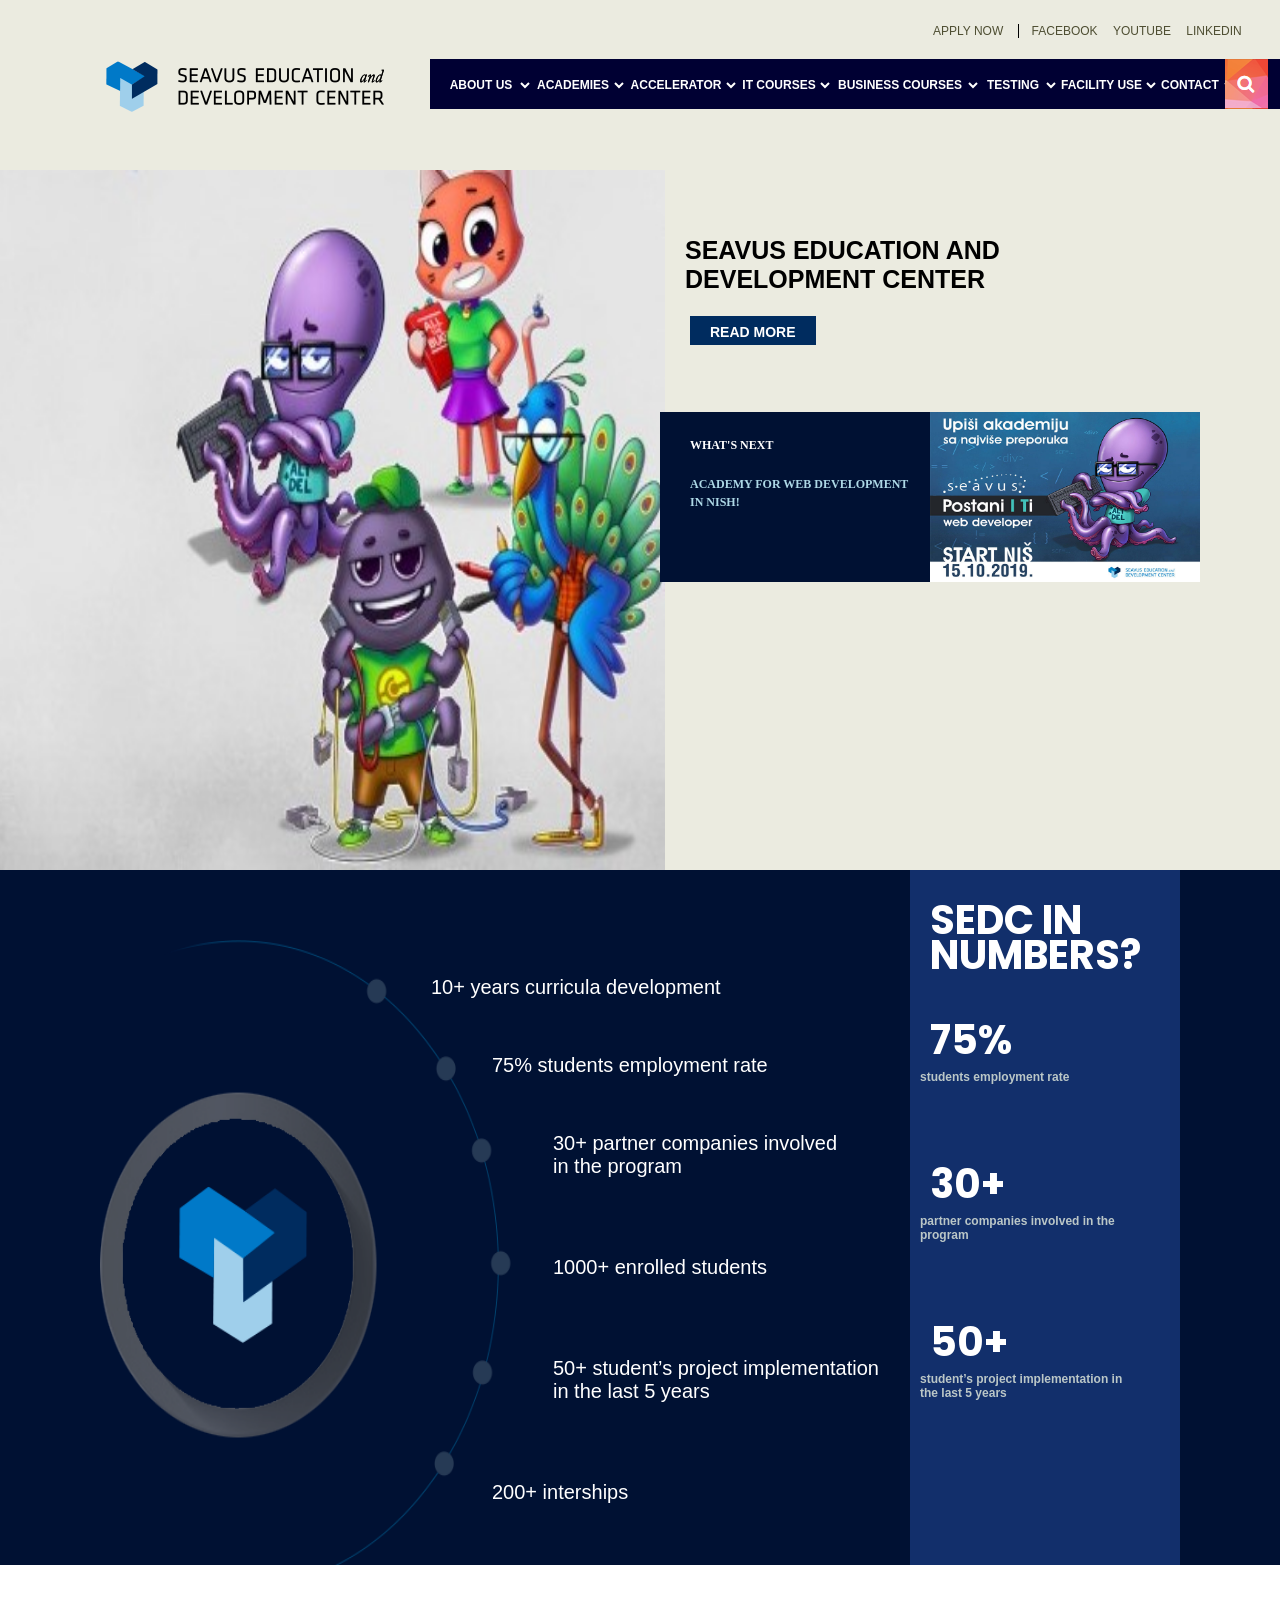
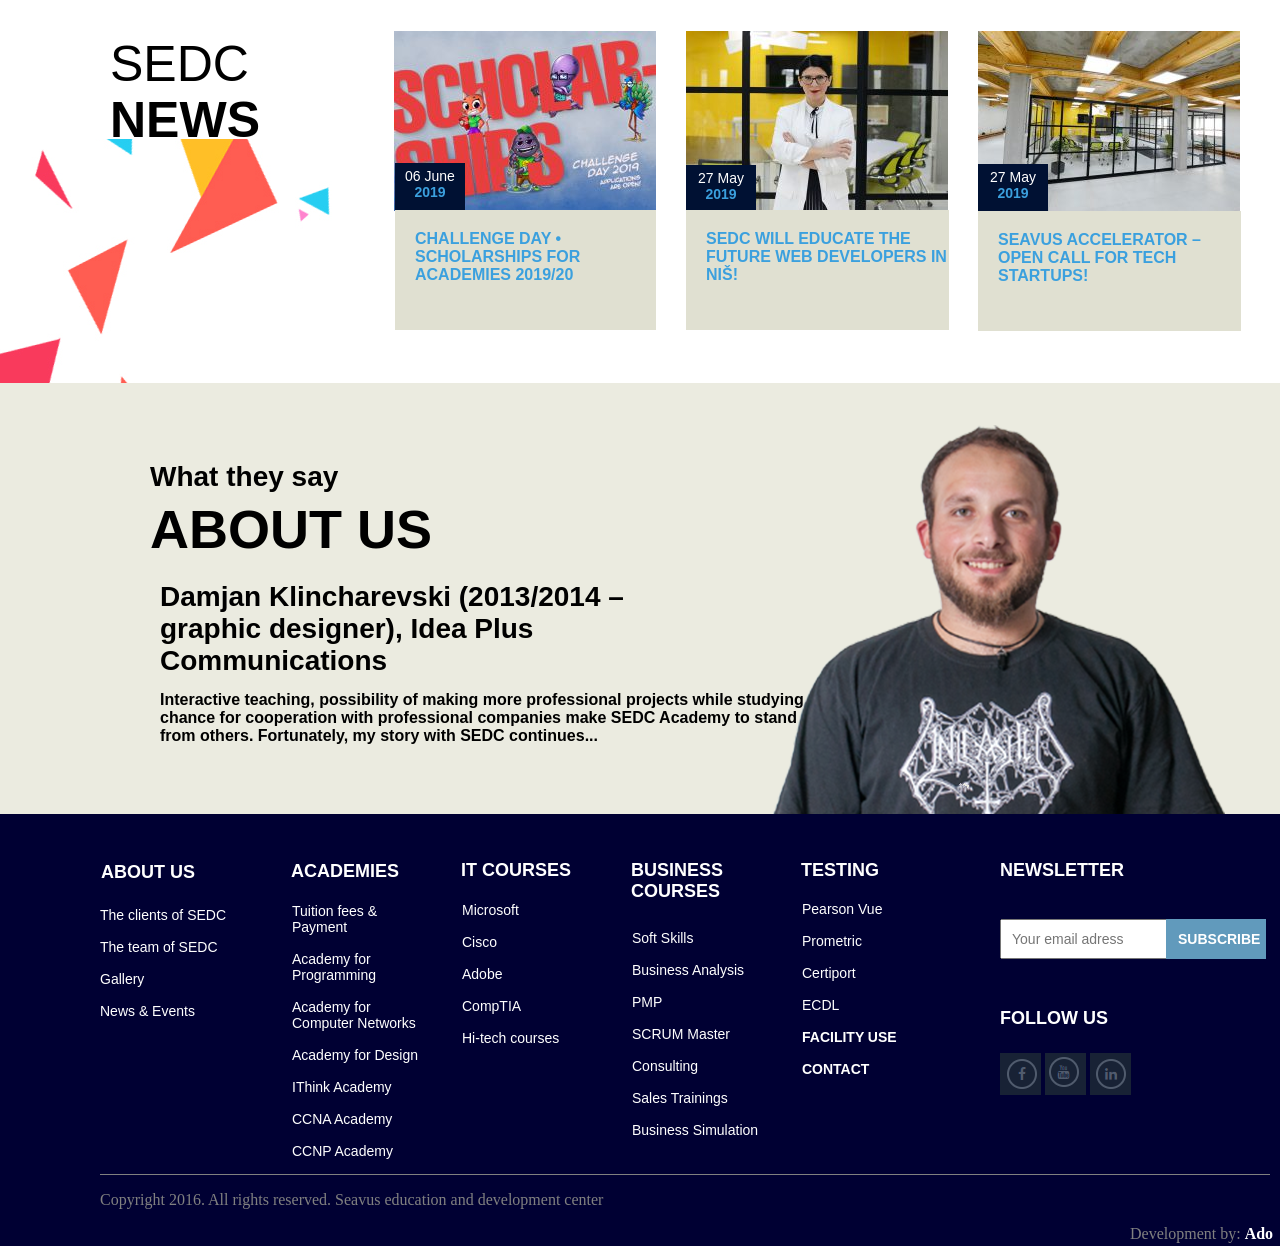
<file: index.html>
<!DOCTYPE html>
<html lang="en">

<head>
    <meta charset="UTF-8">
    <meta name="viewport" content="width=device-width, initial-scale=1.0">
    <meta http-equiv="X-UA-Compatible" content="ie=edge">
    <link href="https://fonts.googleapis.com/css?family=Poppins&display=swap" rel="stylesheet">

    <link href="htmlCssPractice.css" type="text/css" rel="stylesheet">
    <title>Seavus Education Center</title>
</head>

<body>
    <div id="page">
        <section id="wrapper">
            <header>
                <nav>
                    <ul>
                        <a href="#" class="secondarynav">
                            <li class="secondarynav" id="item1">APPLY NOW</li>
                        </a>
                        <a href="#" class="secondarynav">
                            <li class="secondarynav">FACEBOOK</li>
                        </a>
                        <a href="#" class="secondarynav">
                            <li class="secondarynav">YOUTUBE</li>
                        </a>
                        <a href="#" class="secondarynav">
                            <li class="secondarynav">LINKEDIN</li>
                        </a>
                    </ul>
                </nav>

                <img src="img/logo.png" alt="logo" id="logo" />

                <nav class="navcolor">
                    <select id="selectp">
                        <option selected="selected" class="primarynav" disabled="disabled"><a>ABOUT US</a></option>
                        <option class="primarynav">OVERVIEW</option>
                        <option class="primarynav">TEAM</option>
                        <option class="primarynav">CLIENTS</option>
                        <option class="primarynav">GALLERY</option>
                        <option class="primarynav">NEWSROOM</option>
                        <option class="primarynav">SUCCESS STORIES</option>
                        <option class="primarynav"> TESTIMONIALS</option>
                    </select>
                    <select id="selectp1">
                        <option selected="selected" class="primarynav1" disabled="disabled"><a>ACADEMIES</a></option>
                        <option class="primarynav1">TUITION FEES & PAYMENT</option>
                        <option class="primarynav1">ACADEMY FOR PROGRAMMING</option>
                        <option class="primarynav1">ACADEMY FOR COMPUTER NETWORKS</option>
                        <option class="primarynav1">ACADEMY FOR DESIGN</option>
                        <option class="primarynav1">ACADEMY FOR SOFTWARE TESTING <sup>NEW</sup>
                        </option>
                        <option class="primarynav1"> ITHINK ACADEMY</option>
                        <option class="primarynav1">FAQ</option>
                    </select>
                    <select id="selectp2">
                        <option selected="selected" class="primarynav1" disabled="disabled"><a>ACCELERATOR</a></option>
                        <option class="primarynav2">ACCELERATION PROGRAM</option>
                    </select>
                    <select id="selectp3">
                        <option selected="selected" class="primarynav1" disabled="disabled"><a>IT COURSES</a></option>
                        <option class="primarynav3">MICROSOFT</option>
                        <option class="primarynav3">CISCO</option>
                        <option class="primarynav3">ADOBE</option>
                        <option class="primarynav3">COMPTIA</option>
                        <option class="primarynav3">HI-TECH COURSES</option>
                        <option class="primarynav3">______________________</option>
                        <option></option>
                        <option class="primarynav3">COURSES SCHEDULE</option>
                    </select>
                    <select id="selectp4">
                        <option selected="selected" class="primarynav1" disabled="disabled"><a>BUSINESS COURSES</a>
                        </option>
                        <option class="primarynav4">SOFT SKILLS</option>
                        <option class="primarynav4">BUSINESS ANALYSIS</option>
                        <option class="primarynav4">PMP</option>
                        <option class="primarynav4">SCRUM MASTER</option>
                        <option class="primarynav4">CONSULTING</option>
                        <option class="primarynav4">SALES TRAININGS</option>
                        <option class="primarynav4">BUSINESS SIMULATION</option>
                        <option class="primarynav4">____________________________</option>
                        <option></option>
                        <option class="primarynav4">COURSES SCHEDULE</option>
                    </select>
                    <select id="selectp5">
                        <option selected="selected" class="primarynav1" disabled="disabled"><a>TESTING</a></option>
                        <option class="primarynav5">PEARSON VUE</option>
                        <option class="primarynav5">PROMETRIC</option>
                        <option class="primarynav5">CERTIPORT</option>
                        <option class="primarynav5">NEXTEC <sup>NEW</sup></option>
                        <option class="primarynav5">KRYTERION <sup>NEW</sup></option>
                        <option class="primarynav5">EC-COUNCIL <sup>NEW</sup></option>
                        <option></option>
                        <option></option>
                        <option></option>
                        <option></option>
                    </select>
                    <select id="selectp6">
                        <option selected="selected" disabled="disabled"><a>FACILITY USE</a></option>
                    </select>
                    <select id="selectp7">
                        <option selected="selected" disabled="disabled"><a>CONTACT</a></option>
                    </select>
                    <p class="searchbar"></p>
                </nav>
            </header>

            <section>
                <img src="img/sedc.jpg" alt="picture with characters octopus etc.." width="500px" height="500px"
                    id="paun" />
                <aside>
                    <h1 id="paun1">SEAVUS EDUCATION AND <br />DEVELOPMENT CENTER</h1>
                    <a href="#" id="readm">READ MORE</a>
                </aside>
                <aside id="next">
                    <h1 class="nextpart">WHAT'S NEXT</h1>
                    <h1 class="nish"><a href="#" id="nish">ACADEMY FOR WEB DEVELOPMENT <br />IN NISH!</a></h1>
                    <a href="#"><img src="img/nish.jpeg" alt="nish" id="nishimg" /></a>
                </aside>
            </section>
        </section>

        <div id="makingpositionpossible">
            <section>
                <img src="img/backgrsedc.png" alt="background sedc" id="img3" />
            </section>
            <ul class="listb">
                <li id="listbli">10+ years curricula development</li>
                <li>
                    <ul class="listb1">
                        <li id="listbli1">75% students employment rate</li>
                        <li>
                            <ul class="listb2">
                                <li id="listbli2">30+ partner companies involved <br />in the program</li>
                                <li id="listbli3">1000+ enrolled students</li>
                                <li id="listbli4">50+ student’s project implementation <br />in the last 5 years</li>
                            </ul>
                        </li>
                        <li>200+ interships</li>
                    </ul>
                </li>
            </ul>
            <aside id="sedcnum">
                <h1>SEDC IN <br /></h1>
                <h1 id="numbers">NUMBERS?</h1>
                <h1>75%</h1>
                <p>students employment rate</p>
                <h1>30+</h1>
                <p>partner companies involved in the <br /> program</p>
                <h1>50+</h1>
                <p>student’s project implementation in <br /> the last 5 years</p>
            </aside>
        </div>

        <div id="makingpositionpossible2">
            <section id="secnews">
                <p>SEDC</p>
                <h1><br />NEWS</h1>
                <img src="img/news.png" alt="news sedc" />
                <a href="#"><img src="img/img1.jpg" alt="img1" class="newsimg" /></a>
                <a href="#"><img src="img/img2.jpg" alt="img2" class="newsimg" /></a>
                <img src="img/img3.jpg" alt="img3" class="newsimg" />
                <a href="#" class="datenews">
                    <p id="p1news">06 June <br /> <span id="yearsecnews">2019</span></p>
                </a>
                <a href="#" id="linkp2news">
                    <p id="p2news">CHALLENGE DAY • <br />SCHOLARSHIPS FOR <br /> ACADEMIES 2019/20</p>
                </a>

                <a href="#" class="datenews">
                    <p id="p3news">27 May <br /> <span id="yearsecnews2">2019</span></p>
                </a>
                <a href="#" id="linkp4news">
                    <p id="p4news">SEDC WILL EDUCATE THE <br /> FUTURE WEB DEVELOPERS IN <br /> NIŠ!</p>
                </a>

                <a href="#" class="datenews">
                    <p id="p5news">27 May <br /> <span id="yearsecnews3">2019</span></p>
                </a>
                <a href="#" id="linkp6news">
                    <p id="p6news">SEAVUS ACCELERATOR – <br />OPEN CALL FOR TECH<br /> STARTUPS!</p>
                </a>
            </section>
        </div>

        <div id="makingpositionpossible3">
            <section id="about">
                <h2>What they say</h2>
                <h1>ABOUT US</h1>
                <a href="#" class="linkabouth3">
                    <h3>Damjan Klincharevski (2013/2014 – <br /> graphic designer), Idea Plus<br /> Communications</h3>
                </a>
                <p id="damjantext">Interactive teaching, possibility of making more professional projects while studying,<br />
                    chance for cooperation with professional companies make SEDC Academy to stand out<br /> from others.
                    Fortunately, my story with SEDC continues...
                </p>
                <a href="#"><img src="img/damjan.png" alt="a man" id="damjan" /></a>
            </section>
        </div>

        <div id="makingpositionpossible4">
            <section>
                <nav id="listsnav">
                    <ul>
                        <a href="#" id="linkabout">
                            <li id="about">ABOUT US</li>
                        </a>
                        <li>
                            <ul id="aboutitems">
                                <a href="#" class="linkaboutitems">
                                    <li>The clients of SEDC</li>
                                </a> <br /><br />
                                <a href="#" class="linkaboutitems">
                                    <li>The team of SEDC</li>
                                </a> <br /><br />
                                <a href="#" class="linkaboutitems">
                                    <li>Gallery</li> <br />
                                </a> <br />
                                <a href="#" class="linkaboutitems">
                                    <li>News & Events</li>
                                </a> <br /><br />
                            </ul>
                        </li>
                    </ul>

                    <ul>
                        <a href="#" id="linkacademies">
                            <li id="academies">ACADEMIES</li>
                        </a>
                        <li>
                            <ul id="academiesitems">
                                <a href="#" class="linkacademiesitems">
                                    <li>Tuition fees & <br />Payment</li>
                                </a> <br /><br />
                                <a href="#" class="linkacademiesitems">
                                    <li>Academy for <br /> Programming</li>
                                </a> <br /> <br />
                                <a href="#" class="linkacademiesitems">
                                    <li>Academy for <br />Computer Networks</li>
                                </a> <br /> <br />
                                <a href="#" class="linkacademiesitems">
                                    <li>Academy for Design</li>
                                </a><br /><br />
                                <a href="#" class="linkacademiesitems">
                                    <li>IThink Academy</li>
                                </a><br /><br />
                                <a href="#" class="linkacademiesitems">
                                    <li>CCNA Academy</li>
                                </a><br /><br />
                                <a href="#" class="linkacademiesitems">
                                    <li>CCNP Academy</li>
                                </a><br />
                            </ul>
                        </li>
                    </ul>

                    <ul>
                        <a href="#" class="linkcourses">
                            <li id="courses">IT COURSES</li>
                        </a>
                        <li>
                            <ul id="coursesitems">
                                <a href="#" class="linkcoursesitems">
                                    <li>Microsoft</li>
                                </a> <br /><br />
                                <a href="#" class="linkcoursesitems">
                                    <li>Cisco</li>
                                </a><br /><br />
                                <a href="#" class="linkcoursesitems">
                                    <li>Adobe</li>
                                </a><br /><br />
                                <a href="#" class="linkcoursesitems">
                                    <li>CompTIA</li>
                                </a><br /><br />
                                <a href="#" class="linkcoursesitems">
                                    <li>Hi-tech courses</li>
                                </a>
                            </ul>
                        </li>
                    </ul>


                    <ul>
                        <a href="#" class="linkbusiness">
                            <li id="business">BUSINESS <br /> COURSES</li>
                        </a>
                        <li>
                            <ul id="businessitems">
                                <a href="#" class="linkbusinessitems">
                                    <li>Soft Skills</li>
                                </a> <br /><br />
                                <a href="#" class="linkbusinessitems">
                                    <li>Business Analysis</li>
                                </a><br /><br />
                                <a href="#" class="linkbusinessitems">
                                    <li>PMP</li>
                                </a><br /><br />
                                <a href="#" class="linkbusinessitems">
                                    <li>SCRUM Master</li>
                                </a><br /><br />
                                <a href="#" class="linkbusinessitems">
                                    <li>Consulting</li>
                                </a><br /><br />
                                <a href="#" class="linkbusinessitems">
                                    <li>Sales Trainings</li>
                                </a><br /><br />
                                <a href="#" class="linkbusinessitems">
                                    <li>Business Simulation</li>
                                </a>
                            </ul>
                        </li>
                    </ul>


                    <ul>
                        <a href="#" class="linktesting">
                            <li id="testing">TESTING</li>
                        </a>
                        <li>
                            <ul id="testingitems">
                                <a href="#" class="linktestingitems">
                                    <li>Pearson Vue</li>
                                </a> <br /><br />
                                <a href="#" class="linktestingitems">
                                    <li>Prometric</li>
                                </a><br /><br />
                                <a href="#" class="linktestingitems">
                                    <li>Certiport</li>
                                </a><br /><br />
                                <a href="#" class="linktestingitems">
                                    <li>ECDL</li>
                                </a><br /><br />
                                <a href="#" class="linktestingitems">
                                    <li><b>FACILITY USE</b></li>
                                </a><br /><br />
                                <a href="#" class="linktestingitems">
                                    <li><b>CONTACT</b></li>
                                </a>
                            </ul>
                        </li>
                    </ul>
                </nav>

                <aside>
                    <h1 id="newsletter">NEWSLETTER</h1>

                    <form action="" method="">
                        <input type="email" name="email" placeholder="Your email adress" id="email" />
                        <input type="submit" value="SUBSCRIBE" required="required" id="subscribe" />
                    </form>
                    <nav>
                        <h1 id="follow">FOLLOW US</h1>
                        <a href="#"><img src="img/fb.png" id="fb" /></a>
                        <a href="#"><img src="img/yt.png" id="yt" /></a>
                        <a href="#"><img src="img/insta.png" id="insta" /></a>
                    </nav>
                </aside>
            </section>

            <footer>
                <section id="copyright">
                    <p>Copyright 2016. All rights reserved. Seavus education and development center</p>
                    <p id="devv">Development by: <b><span id="dev">Ado</span></b></p>
                </section>
            </footer>
        </div>
    </div><!--End of div id="page"-->
</body>

</html>
</file>
<file: htmlCssPractice.css>
#page{
    width: 90%;
}
header{
    background-color: #ebebe0;
    margin: 0px;
    padding: 0px;

    width: 100%;
    height: 870px;
    min-height: 770px;
    position: absolute;  /* Set up positioning */
    top: 0;
    left: 0;

}
.secondarynav{
    display: inline;
    list-style-type: none;
    padding: 0px 3px 0px 3px;
    margin: 0px;
    font-size: 12px;
    font-weight: 300px;
    color: #4e4e32;

    text-decoration: none;
    position: relative;
    left: 433px;
    font-family: Arial, Helvetica, sans-serif;
}
#item1{
    border-right: 1px solid black;
    padding-right: 15px;
}
ul{
    margin: 21px 0px 0px 21px;
}
#logo{
    display: block;
    position: relative;
    left: 105px;
    top: 21px;
}

.navcolor{
    background-color: #000033;
    width: 919px;
    height: 50px;
    position: relative;
    left: 430px;
    top: -33px;
    padding: 0px;
}
.primarynav{
    font-family: Arial, Helvetica, sans-serif;
    font-size: 12px;
    font-weight: 300px;
    color: white;
    background-color: #000033;

    list-style-type: none;
    display: inline;
    position: relative;
    left: 2px;
    top: 15px;
    right: 20px;
    text-align: center;
}
#selectp{
    font-family: Arial, Helvetica, sans-serif;
    font-size: 12px;
    font-weight: bold;
    width: 92px;
    margin: 18px 20px -5px 11px;
    background-color: #000033 ;
    color: white;
    border: none;
}
#selectp:hover{
    cursor: pointer;
    color: lightblue;
}

.primarynav1{
    font-family: Arial, Helvetica, sans-serif;
    font-size: 12px;
    font-weight: 300px;
    color: white;
    background-color: #000033;

    list-style-type: none;
    display: inline;
    position: relative;
    left: 2px;
    top: 15px;
    right: 20px;
    text-align: center;
}
#selectp1{
    font-family: Arial, Helvetica, sans-serif;
    font-size: 12px;
    font-weight: bold;
    width: 96px;
    margin: 18px 20px -5px -26px;
    background-color: #000033 ;
    color: white;
    border: none;
}
#selectp1:hover{
    cursor: pointer;
    color: lightblue;
}
.new{
    color: red;
}


.primarynav2{
    font-family: Arial, Helvetica, sans-serif;
    font-size: 12px;
    font-weight: 300px;
    color: white;
    background-color: #000033;

    list-style-type: none;
    display: inline;
    position: relative;
    left: 2px;
    top: 15px;
    right: 20px;
    text-align: center;
}
#selectp2{
    font-family: Arial, Helvetica, sans-serif;
    font-size: 12px;
    font-weight: bold;
    width: 114px;
    margin: 18px 20px -5px -26px;
    background-color: #000033 ;
    color: white;
    border: none;
}
#selectp2:hover{
    cursor: pointer;
    color: lightblue;
}


.primarynav3{
    font-family: Arial, Helvetica, sans-serif;
    font-size: 12px;
    font-weight: 300px;
    color: white;
    background-color: #000033;

    list-style-type: none;
    display: inline;
    position: relative;
    left: 2px;
    top: 15px;
    right: 20px;
    text-align: center;
}
#selectp3{
    font-family: Arial, Helvetica, sans-serif;
    font-size: 12px;
    font-weight: bold;
    width: 96px;
    margin: 18px 20px -5px -26px;
    background-color: #000033 ;
    color: white;
    border: none;
}
#selectp3:hover{
    cursor: pointer;
    color: lightblue;
}


.primarynav4{
    font-family: Arial, Helvetica, sans-serif;
    font-size: 12px;
    font-weight: 300px;
    color: white;
    background-color: #000033;

    list-style-type: none;
    display: inline;
    position: relative;
    left: 2px;
    top: 15px;
    right: 20px;
    text-align: center;
}
#selectp4{
    font-family: Arial, Helvetica, sans-serif;
    font-size: 12px;
    font-weight: bold;
    width: 150px;
    margin: 18px 20px -5px -26px;
    background-color: #000033 ;
    color: white;
    border: none;
}
#selectp4:hover{
    cursor: pointer;
    color: lightblue;
}


.primarynav5{
    font-family: Arial, Helvetica, sans-serif;
    font-size: 12px;
    font-weight: 300px;
    color: white;
    background-color: #000033;

    list-style-type: none;
    display: inline;
    position: relative;
    left: 2px;
    top: 15px;
    right: 20px;
    text-align: center;
}
#selectp5{
    font-family: Arial, Helvetica, sans-serif;
    font-size: 12px;
    font-weight: bold;
    width: 80px;
    margin: 18px 20px -5px -26px;
    background-color: #000033 ;
    color: white;
    border: none;
}
#selectp5:hover{
    cursor: pointer;
    color: lightblue;
}

#selectp6{
    font-family: Arial, Helvetica, sans-serif;
    font-size: 12px;
    font-weight: bold;
    width: 102px;
    margin: 18px 20px -5px -26px;
    background-color: #000033 ;
    color: white;
    border: none;
}
#selectp6:hover{
    cursor: pointer;
    color: lightblue;
}

#selectp7{
    font-family: Arial, Helvetica, sans-serif;
    font-size: 12px;
    font-weight: bold;
    width: 80px;
    margin: 18px 20px -5px -26px;
    background-color: #000033 ;
    color: white;
    border: none;
}
#selectp7:hover{
    cursor: pointer;
    color: lightblue;
}

.searchbar{
    background-image: url("img/search.png");
    width: 43px;
    height: 50px;
    position: relative;
    left: 795px;
    bottom: 50px;
    font-weight: bold;
    cursor: pointer;
}

#paun{
    position: absolute;
    top: 170px;
    left: -35px;
    width: 700px;
    height: 700px;
}

#paun1{
    position: absolute;
    top: 203px;
    left: 685px;
    font-size: 25px;
    font-family: Arial, Helvetica, sans-serif;
}

#readm{
    position: absolute;
    top: 316px;
    left: 690px;
    font-size: 14px;
    font-family: Arial, Helvetica, sans-serif;
    background-color: rgb(0, 44, 95);;
    color: white;
    text-decoration: none;
    font-weight: bold;
    padding: 8px 20px 5px 20px;
}

#readm:hover{
    background-color: white;
    color: rgb(0, 44, 95);;
}

#next{
    position: absolute;
    top: 412px;
    left: 660px;
    width: 270px;
    height: 170px;
    background-color: #001133;
}
.nextpart{
    color: white;
    font-weight: bold;
    padding-left: 30px;
    padding-top: 10px;
    font-size: 12px;
}
#nish{
    color: lightblue;
    font-weight: bold;
    padding-left: 0px;
    padding-top: 10px;
    font-size: 12px;
    text-decoration: none;
    text-align: center;
}
.nish{
    padding-left: 30px;
}
#nishimg{
    width: 270px;
    height: 170px;
    position: relative;
    left: 270px;
    top: -119px;
}

#makingpositionpossible{
    position: absolute;
    top: 870px;
    left: 0px;
    width: 100%;
    background-color: #001133;
    padding-left: 0px;
    margin-left: 0px;
    height: 695px;
}

#img3{
    width: 750px;
    height: 650px;
    padding-left: 100px;
    padding-top: 70px;
    margin-left: 0px;
}
.listb{
    list-style-type: none;
    position: absolute;
    color: white;
    font-family: Arial, Helvetica, sans-serif;
    font-size: 20px;
    top: 85px;
    left: 370px;
}
.listb1{
    list-style-type: none; 
}
.listb2{
    list-style-type: none;
}
#listbli{
    margin-bottom: 55px;
}
#listbli1{
    margin-bottom: 55px;
}
#listbli2{
    margin-bottom: 78px;
}
#listbli3{
    margin-bottom: 78px;
}
#listbli4{
    margin-bottom: 78px;
}

#sedcnum{
    float: right;
    position: relative;
    top:-724px;
    padding-top: 20px;
    padding-left: 10px;
    padding-right: 10px;
    background-color: #122f6b;
    width: 250px;
    margin-right:100px;
    height: 675px;
    overflow: auto;
}

#sedcnum h1{
    font-family: 'Poppins', sans-serif;
    color: white;
    font-size: 40px;
    font-weight: bold;
    margin-bottom: 0px;
    text-indent: 10px;
    text-align: justify;
    margin-top: 0px;
}

#sedcnum p{
    font-family: Arial, Helvetica, sans-serif;
    color: #bbc7c7;
    font-size: 12px;
    font-weight: bold;
    margin-top: 0px;
    margin-bottom: 70px;
    text-align: justify;
}
#numbers{
    margin-top: 0px;
    padding-top: 0px;
    position: relative;
    top: -25px;
    margin-bottom: 0px;
}


#makingpositionpossible2{
    position: absolute;
    top: 1565px;
    left: 0px;
    width: 100%;
    height: 430px;
    background-color: white;
}
#secnews h1{
    font-size: 50px;
    font-weight: bold;
    font-family: Arial, Helvetica, sans-serif;
    margin: 0px;
    padding: 0px;
    position: relative;
    top: 10px;
    left: 110px;
}
#secnews p{
    font-family: Arial, Helvetica, sans-serif;
    font-size: 50px;
    margin: 0px;
    padding: 0px;
    font-weight: normal;
    position: relative;
    left: 110px;
    top: 70px;
}
#secnews img.newsimg{
    position: relative;
    top: -160px;
    left: 45px;
    margin: 13px;
}

#secnews p#p1news{
    position: relative;
    top: -225px;
    left: 395px;
    width: 60px;
    height: 37px;
    text-align: center;
    padding: 5px;
    font-size: 14px;
    color: white;
    background-color: #001133;
}
#yearsecnews{
    font-weight: bold;
    color: #3ba0de;
}

#secnews p#p2news{
    position: relative;
    top: -225px;
    left: 395px;
    font-size: 16px;
    background-color: #e0e0d1;
    width: 241px;
    height: 100px;
    color: #3ba0de;
    font-weight: bold;
    padding-top: 20px;
    padding-left: 20px;
}



#secnews p#p3news{
    position: relative;
    top: -390px;
    left: 686px;
    width: 60px;
    height: 37px;
    text-align: center;
    padding: 5px;
    font-size: 14px;
    color: white;
    background-color: #001133;
}
#yearsecnews2{
    font-weight: bold;
    color: #3ba0de;
}

#secnews p#p4news{
    position: relative;
    top: -392px;
    left: 686px;
    font-size: 16px;
    background-color: #e0e0d1;
    width: 243px;
    height: 100px;
    color: #3ba0de;
    font-weight: bold;
    padding-top: 20px;
    padding-left: 20px;
    font-family: Arial, Helvetica, sans-serif;
}
#linkp4news{
    text-decoration: none;
}
#linkp2news{
    text-decoration: none;
}

#secnews p#p2news:hover{
    color: black;
}
#secnews p#p4news:hover{
    color: black;
}





#secnews p#p5news{
    position: relative;
    top: -558px;
    left: 978px;
    width: 60px;
    height: 37px;
    text-align: center;
    padding: 5px;
    font-size: 14px;
    color: white;
    background-color: #001133;
}
#yearsecnews3{
    font-weight: bold;
    color: #3ba0de;
}

#secnews p#p6news{
    position: relative;
    top: -558px;
    left: 978px;
    font-size: 16px;
    background-color: #e0e0d1;
    width: 243px;
    height: 100px;
    color: #3ba0de;
    font-weight: bold;
    padding-top: 20px;
    padding-left: 20px;
    font-family: Arial, Helvetica, sans-serif;
}
#linkp5news{
    text-decoration: none;
}
#linkp6news{
    text-decoration: none;
}
#secnews p#p6news:hover{
    color: black;
}

.datenews{
    text-decoration: none;
}



#makingpositionpossible3{
    position: absolute;
    top: 1983px;
    left: 0px;
    width: 100%;
    height: 432px;
    background-color: #ebebe0;
    overflow: hidden;
}



#about h2{
    position: relative;
    left: 110px;
    top: 28px;
    font-size: 28px;
}
#about h1{
    position: relative;
    left: 110px;
    top: -12px;
    font-size: 54px;
    font-weight: bold;
    font-family: Arial, Helvetica, sans-serif;
}
#about h3{
    position: relative;
    left: 120px;
    top: -36px;
    font-size: 28px;
}
#about p{
    position: relative;
    left: 120px;
    top: -50px;
    font-size: 16px;

}
#about h3:hover{
    color: #3ba0de;
}
.linkabouth3{
    text-decoration: none;
    color: black;
}
#damjan{
    display: inline;
    position: relative;
    left: 700px;
    bottom: 420px;
}



#makingpositionpossible4{
    position: absolute;
    top: 2414px;
    left: 0px;
    width: 100%;
    height: 432px;
    background-color: #000033;
    bottom: 0px;
    overflow: hidden;

}

#listsnav ul li{
    color: white;
    list-style-type: none;
    display: inline;
}
.listitemabout li{
    margin-bottom: 1000px;
}




#about{
    position: relative;
    left: 40px;
    bottom: -27px;
    font-family: Arial, Helvetica, sans-serif;
    font-weight: bold;
    font-size: 18px;
}
#linkabout{
    text-decoration: none;
}
#aboutitems{
    position: relative;
    left: -22px;
    bottom: -30px;
    font-family: Arial, Helvetica, sans-serif;
    font-size: 14px;
}
#aboutitems li:hover{
    color: #3ba0de;
}
.linkaboutitems{
    text-decoration: none;
}
#academies{
    position: relative;
    left: 230px;
    bottom: 165px;
    font-family: Arial, Helvetica, sans-serif;
    font-weight: bold;
    font-size: 18px;
}
#linkacademies{
    text-decoration: none;
}

#academiesitems{
    position: relative;
    left: 170px;
    bottom: 165px;
    font-family: Arial, Helvetica, sans-serif;
    font-size: 14px;
}
#academiesitems li:hover{
    color: #3ba0de;
}
.linkacademiesitems{
    text-decoration: none;
}








#courses{
    position: relative;
    left: 400px;
    bottom: 485px;
    font-family: Arial, Helvetica, sans-serif;
    font-weight: bold;
    font-size: 18px;
}

#coursesitems{
    position: relative;
    left: 340px;
    bottom: 485px;
    font-family: Arial, Helvetica, sans-serif;
    font-size: 14px;
}
#coursesitems li:hover{
    color: #3ba0de;
}
.linkcoursesitems{
    text-decoration: none;
}
.linkcourses{
    text-decoration: none;
}



#business{
    position: relative;
    left: 570px;
    bottom: 692px;
    font-family: Arial, Helvetica, sans-serif;
    font-weight: bold;
    font-size: 18px;
}

#businessitems{
    position: relative;
    left: 510px;
    bottom: 685px;
    font-family: Arial, Helvetica, sans-serif;
    font-size: 14px;
}
#businessitems li:hover{
    color: #3ba0de;
}
.linkbusinessitems{
    text-decoration: none;
}
.linkbusiness{
    text-decoration: none;
}




#testing{
    position: relative;
    left: 740px;
    bottom: 984px;
    font-family: Arial, Helvetica, sans-serif;
    font-weight: bold;
    font-size: 18px;
}

#testingitems{
    position: relative;
    left: 680px;
    bottom: 985px;
    font-family: Arial, Helvetica, sans-serif;
    font-size: 14px;
}
#testingitems li:hover{
    color: #3ba0de;
}
.linktestingitems{
    text-decoration: none;
}
.linktesting{
    text-decoration: none;
}



#newsletter{
    position: relative;
    left: 1000px;
    bottom: 1220px;
    font-family: Arial, Helvetica, sans-serif;
    font-weight: bold;
    font-size: 18px;
    color: white;
}
.linknewsletter{
    text-decoration: none;
}
#email{
    position: relative;
    left: 1000px;
    bottom: 1200px;
    font-family: Arial, Helvetica, sans-serif;
    font-size: 14px;
    color: black;
    width: 145px;
    padding: 10px;
}

#subscribe{
    position: relative;
    left: 993px;
    bottom: 1200px;
    font-family: Arial, Helvetica, sans-serif;
    font-weight: bold;
    font-size: 14px;
    color: white;
    width: 100px;
    padding: 12px;
    background-color: #619abc;
    font-weight: bold;
    border: none;
}
#subscribe:hover{
    color: black;
    background-color: white;
    cursor: pointer;
}

#follow{
    position: relative;
    left: 1000px;
    bottom: 1175px;
    font-family: Arial, Helvetica, sans-serif;
    font-weight: bold;
    font-size: 18px;
    color: white;
}
#fb{
    position: relative;
    left: 1000px;
    bottom: 1175px;
}
#yt{
    position: relative;
    left: 1000px;
    bottom: 1175px;
}
#insta{
    position: relative;
    left: 1000px;
    bottom: 1175px;
}
#fb:hover{
    box-shadow: 1px 1px 5px white;
}
#yt:hover{
    box-shadow: 1px 1px 5px white;
}
#insta:hover{
    box-shadow: 1px 1px 5px white;
}


#copyright{
    position: relative;
    left: 100px;
    bottom: 1100px;
    color: grey;
    border-top: 1px solid grey;
    width: 1170px;
    margin: 0px;
    padding: 0px;
}
#copyright span#dev{
    color: white;
    margin: 0px;
    padding: 0px;
    bottom: 0px;
}
#copyright p#devv{
    position: relative;
    left: 1030px;
    bottom: 0px;
    margin: 0px;
    padding: 0px;
}
html, body { 
    width: 100%; 
    height: 100%; 
    margin: 0px; 
    padding: 0px; 
    overflow-x: hidden;
}
</file>
